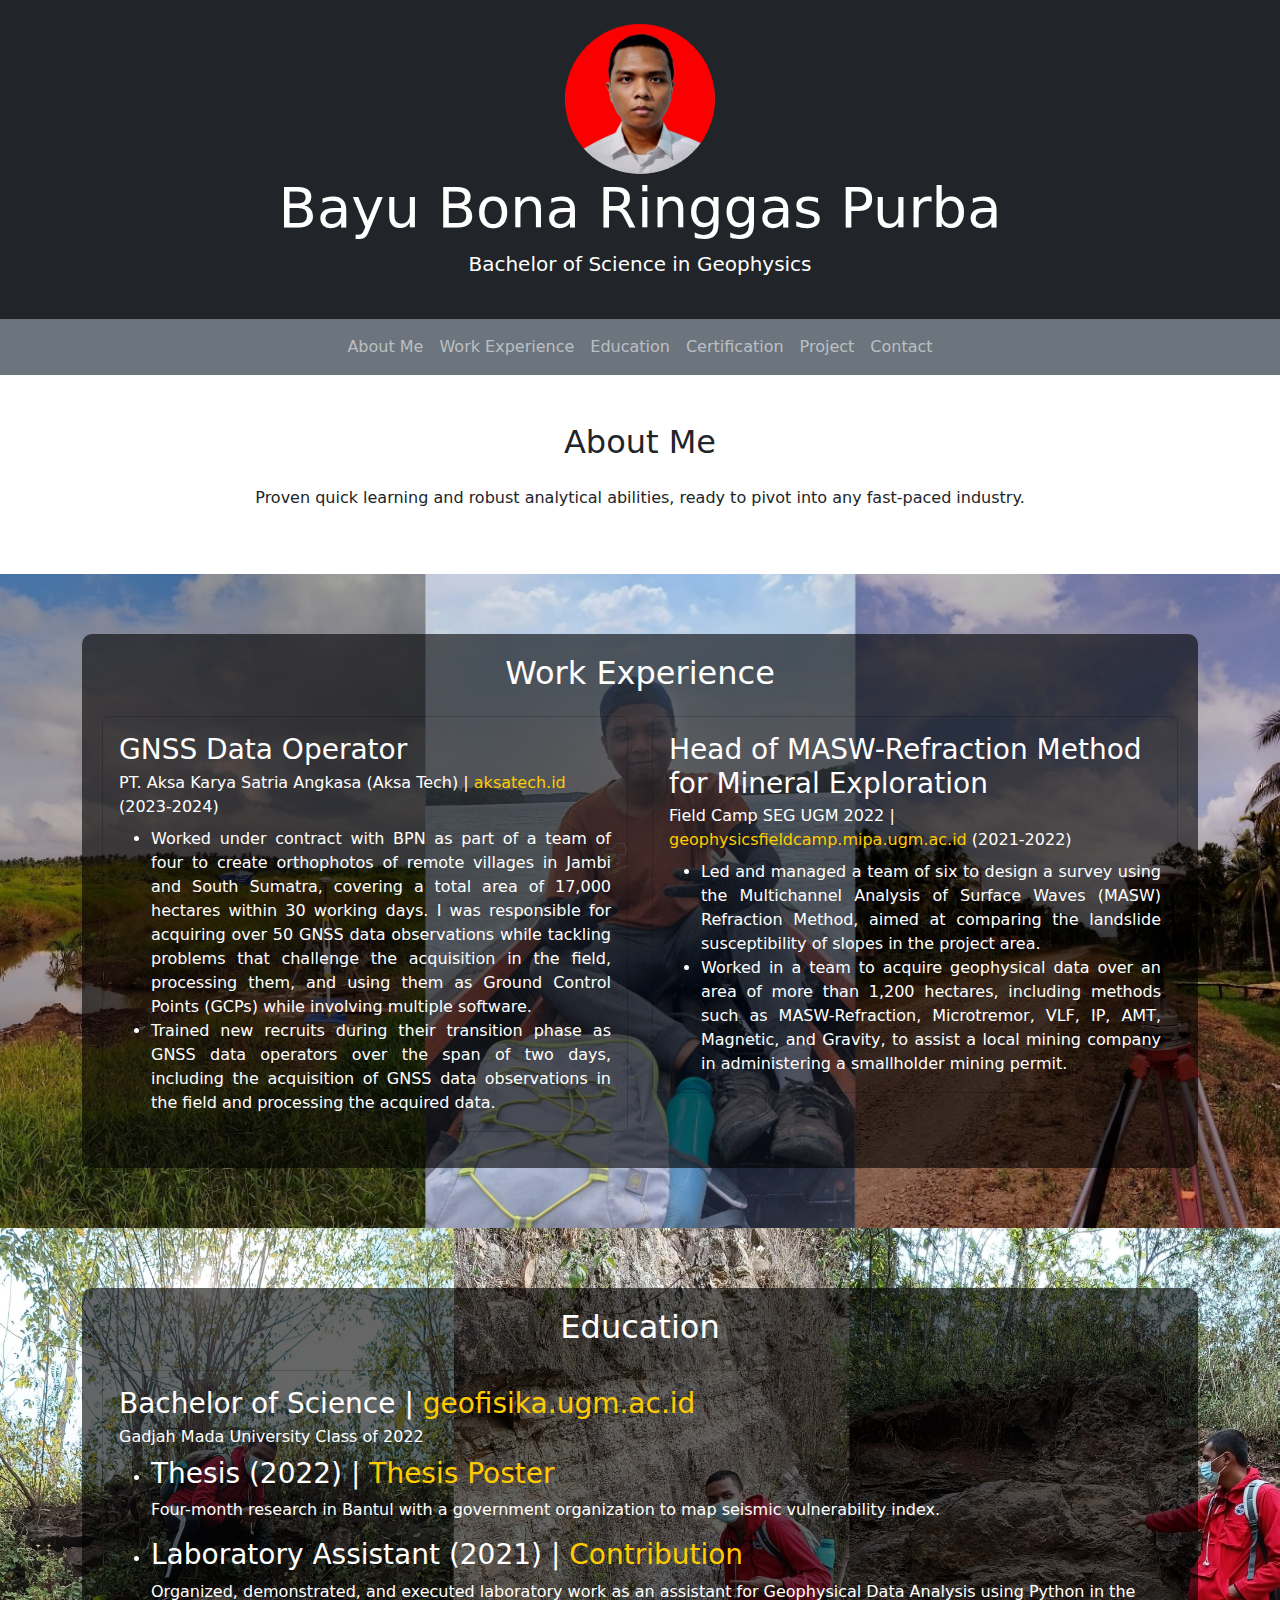
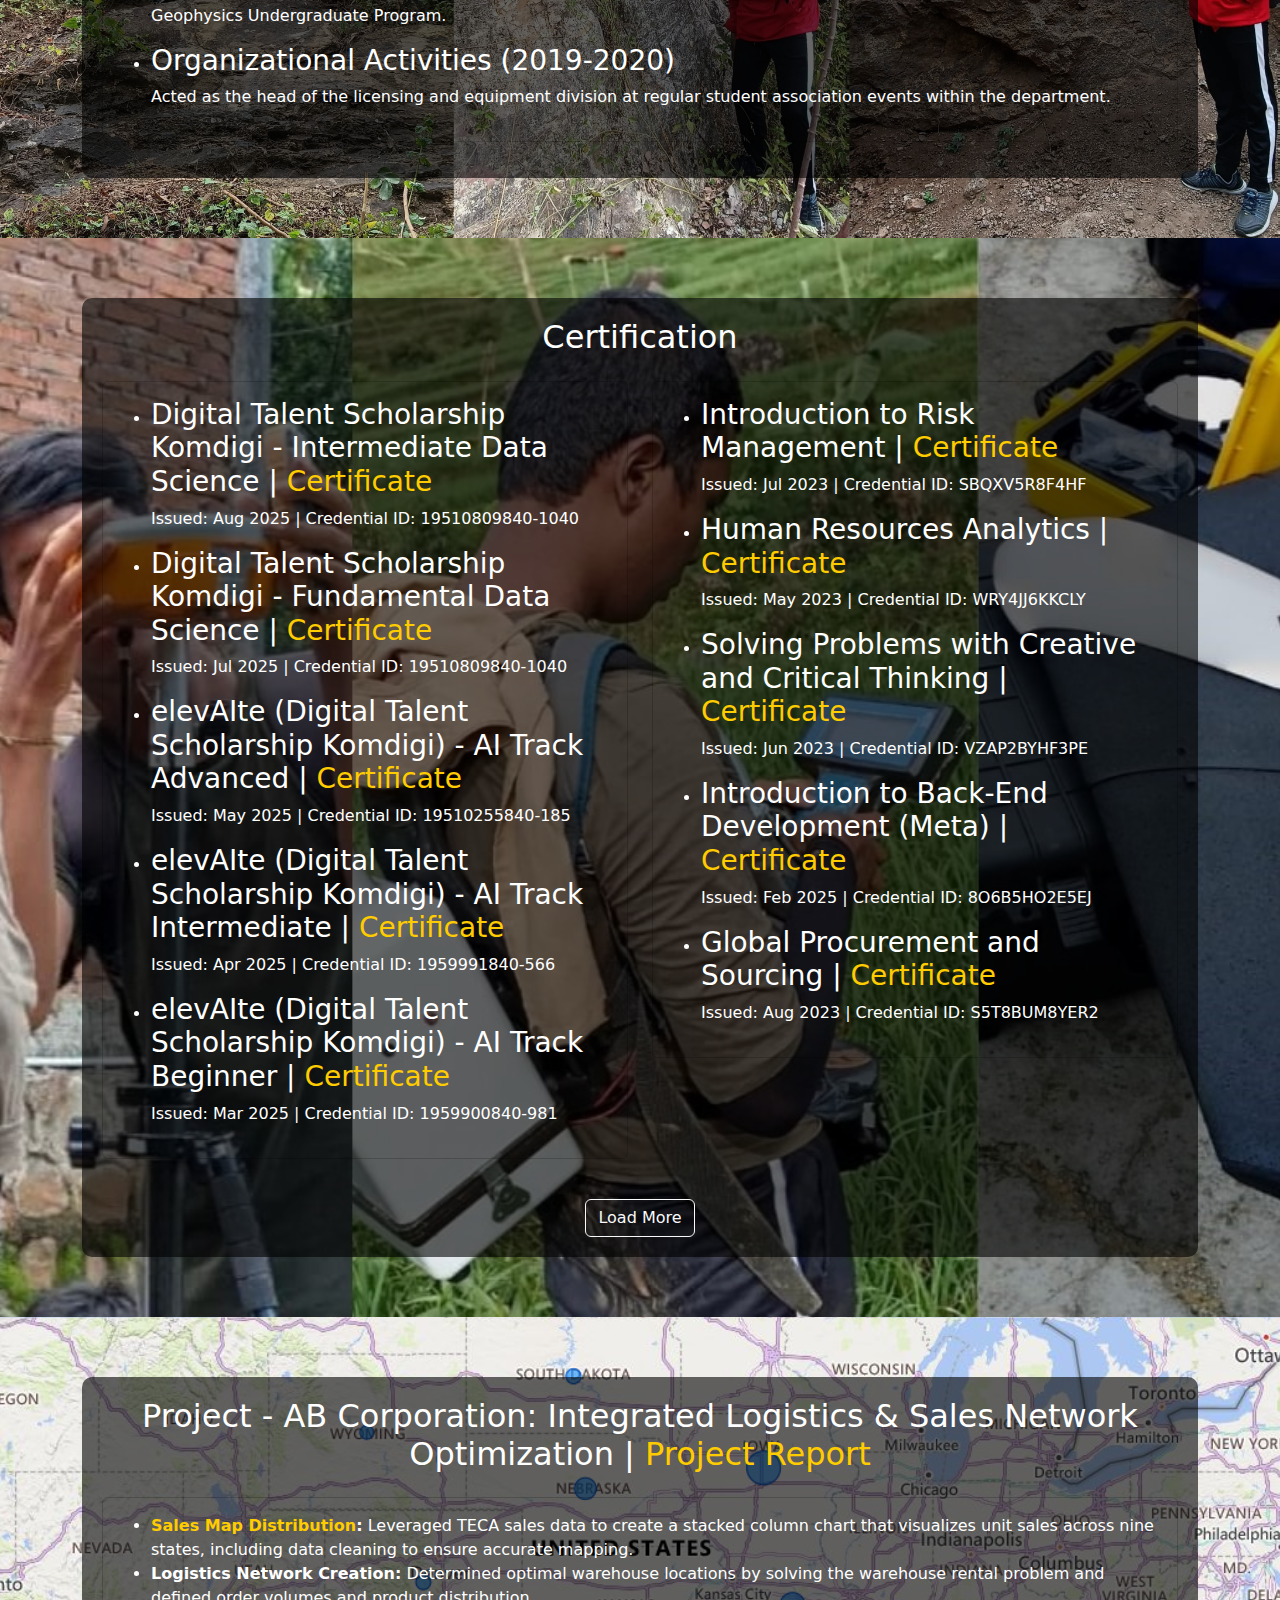
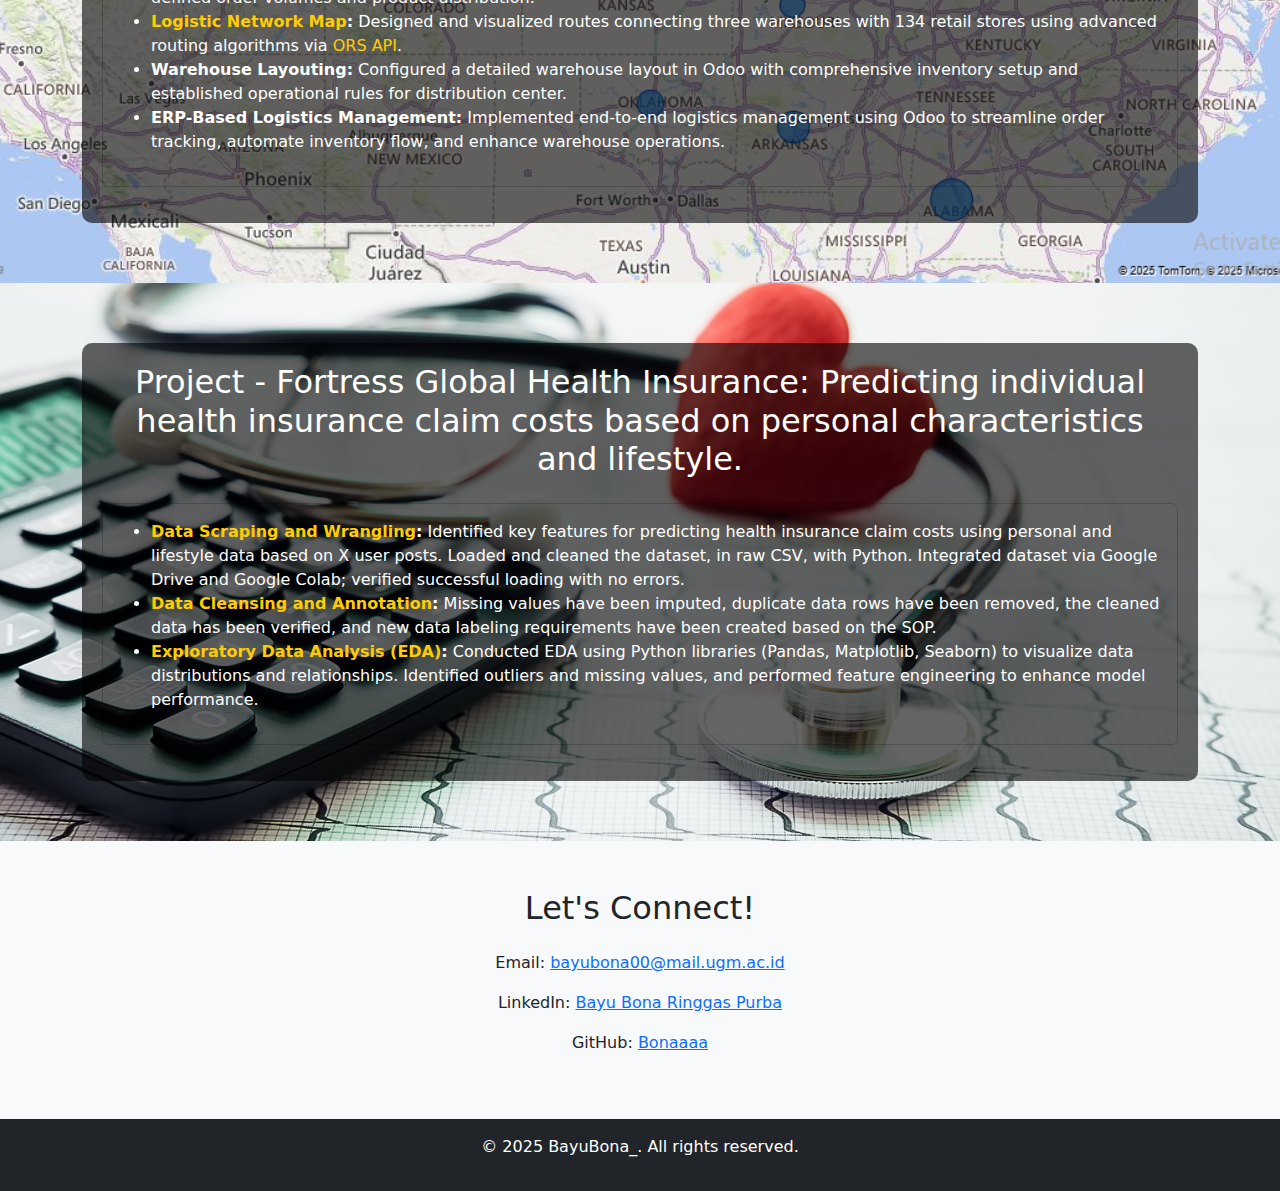
<file: index.html>
<!DOCTYPE html>
<html lang="en">
<head>
    <title>BayuBona_CV</title>
    <!-- Bootstrap CSS -->
    <link href="https://cdn.jsdelivr.net/npm/bootstrap@5.3.0/dist/css/bootstrap.min.css" rel="stylesheet">
    <!-- Custom CSS -->
    <style>
        .circle-img {
            width: 150px; 
            height: 150px;
            border-radius: 75%;
            object-fit: cover;
            object-position: 40% 35%;
        }
        .card-text {
            text-align: justify;
        }

        /* Section background images */
        .experience-section {
            background-image: url('gnss-sec.jpg');
            background-size: cover;
            background-position: center;
            color: white; /* Ensure text is readable */
            padding: 60px 0;
        }

        .education-section {
            background-image: url('education-3-sec.jpg'); /* Replace with your image path */
            background-size: cover;
            background-position: center;
            color: white; /* Ensure text is readable */
            padding: 60px 0;
        }

        .certification-section {
            background-image: url('certification-sec.jpg'); /* Replace with your image path */
            background-size: cover;
            background-position: center;
            color: white; /* Ensure text is readable */
            padding: 60px 0;
        }

        .Project-section {
            background-size: cover;
            background-position: center;
            color: white; /* Ensure text is readable */
            padding: 60px 0;
        }

        /* Specific background for Project - AB Corporation */
        #Project-AB-Corporation {
            background-image: url('stack.png'); /* Background for AB Corporation project */
        }

        /* Specific background for Fortress Global Health Insurance */
        #Project-Fortress-Health {
            background-image: url('healthcare.jpg'); /* Background for Fortress Health project */
        }

        /* Semi-transparent overlay for better readability */
        .section-overlay {
            background-color: rgba(0, 0, 0, 0.6); /* Semi-transparent black overlay */
            padding: 20px;
            border-radius: 10px;
        }

        /* Ensure links are visible */
        .experience-section a, .education-section a, .certification-section a, .Project-section a {
            color: #ffcc00; /* Bright color for links */
            text-decoration: none;
        }

        .experience-section a:hover, .education-section a:hover, .certification-section a:hover {
            text-decoration: underline;
        }
    </style>
</head>
<body>
    <!-- Header Section -->
    <header class="bg-dark text-white text-center py-4">
        <div class="container">
            <div class="row">
                <div class="col-12">
                    <div class="text-center">
                        <img src="photo.jpg" class="circle-img img-fluid" alt="Circular Image">
                    </div>
                </div>
            </div>
            <h1 class="display-4">Bayu Bona Ringgas Purba</h1>
            <p class="lead">Bachelor of Science in Geophysics</p>
        </div>
    </header>

    <!-- Navigation Bar -->
    <nav class="navbar navbar-expand-lg navbar-dark bg-secondary">
        <div class="container">
            <button class="navbar-toggler" type="button" data-bs-toggle="collapse" data-bs-target="#navbarNav">
                <span class="navbar-toggler-icon"></span>
            </button>
            <div class="collapse navbar-collapse" id="navbarNav">
                <ul class="navbar-nav mx-auto">
                    <li class="nav-item"><a class="nav-link" href="#about">About Me</a></li>
                    <li class="nav-item"><a class="nav-link" href="#experience">Work Experience</a></li>
                    <li class="nav-item"><a class="nav-link" href="#education">Education</a></li>
                    <li class="nav-item"><a class="nav-link" href="#Certification">Certification</a></li>
                    <li class="nav-item"><a class="nav-link" href="#Project-AB-Corporation">Project</a></li>
                    <li class="nav-item"><a class="nav-link" href="#contact">Contact</a></li>
                </ul>
            </div>
        </div>
    </nav>

    <!-- About Me Section -->
    <section id="about" class="py-5">
        <div class="container">
            <h2 class="text-center mb-4">About Me</h2>
            <p class="text-center">Proven quick learning and robust analytical abilities, ready to pivot into any fast-paced industry.</p>
        </div>
    </section>

    <!-- Experience Section -->
    <section id="experience" class="experience-section">
        <div class="container">
            <div class="section-overlay">
                <h2 class="text-center mb-4">Work Experience</h2>
                <div class="row">
                    <!-- Card 1 -->
                    <div class="col-12 col-md-6">
                        <div class="card mb-3 bg-transparent text-white">
                            <div class="card-body">
                                <h3 class="card-title">GNSS Data Operator</h3>
                                <p class="card-subtitle mb-2">PT. Aksa Karya Satria Angkasa (Aksa Tech) | <a href="http://aksatech.id">aksatech.id</a> (2023-2024)</p>
                                <ul class="card-text">
                                    <li>
                                        Worked under contract with BPN as part of a team of four to create orthophotos of remote villages in 
                                        Jambi and South Sumatra, covering a total area of 17,000 hectares within 30 working days. I was 
                                        responsible for acquiring over 50 GNSS data observations while tackling problems that challenge the 
                                        acquisition in the field, processing them, and using them as Ground Control Points (GCPs) while 
                                        involving multiple software. 
                                    </li>
                                    <li>
                                        Trained new recruits during their transition phase as GNSS data operators over the span of two days, 
                                        including the acquisition of GNSS data observations in the field and processing the acquired data. 
                                    </li>
                                </ul>
                            </div>
                        </div>
                    </div>
                    <!-- Card 2 -->
                    <div class="col-12 col-md-6">
                        <div class="card mb-3 bg-transparent text-white">
                            <div class="card-body">
                                <h3 class="card-title">Head of MASW-Refraction Method for Mineral Exploration</h3>
                                <p class="card-subtitle mb-2">Field Camp SEG UGM 2022 | <a href="http://geophysicsfieldcamp.mipa.ugm.ac.id">geophysicsfieldcamp.mipa.ugm.ac.id</a> (2021-2022)</p>
                                <ul class="card-text">
                                    <li>
                                        Led and managed a team of six to design a survey using the Multichannel Analysis of Surface Waves 
                                        (MASW) Refraction Method, aimed at comparing the landslide susceptibility of slopes in the project 
                                        area. 
                                    </li>
                                    <li>
                                        Worked in a team to acquire geophysical data over an area of more than 1,200 hectares, including 
                                        methods such as MASW-Refraction, Microtremor, VLF, IP, AMT, Magnetic, and Gravity, to assist a 
                                        local mining company in administering a smallholder mining permit. 
                                    </li>
                                </ul>
                            </div>
                        </div>
                    </div>
                </div>
            </div>
        </div>
    </section>

    <!-- Education Section -->
<section id="education" class="education-section">
    <div class="container">
        <div class="section-overlay">
            <h2 class="text-center mb-4">Education</h2>
            <div class="row">
                <div class="col-12">
                    <div class="card mb-3 bg-transparent text-white">
                        <div class="card-body">
                            <h3 class="card-title">
                                Bachelor of Science | 
                                <a href="http://geofisika.ugm.ac.id">geofisika.ugm.ac.id</a>
                            </h3>
                            <p class="card-subtitle mb-2">Gadjah Mada University Class of 2022</p>
                            <ul>
                                <li>
                                    <h3>
                                        Thesis (2022) | 
                                        <a href="https://drive.google.com/file/d/1SxA2MI53Pg2vnO3TC47YYcAiunO2aHNR/view?usp=sharing">
                                            Thesis Poster
                                        </a>
                                    </h3>
                                    <p>
                                        Four-month research in Bantul with a government organization to map seismic vulnerability index.
                                    </p>
                                </li>
                                <li>
                                    <h3>
                                        Laboratory Assistant (2021) | 
                                        <a href="https://github.com/Bonaaaa/Praktikum-MAG-2021">Contribution</a>
                                    </h3>
                                    <p>
                                        Organized, demonstrated, and executed laboratory work as an assistant for Geophysical Data Analysis using Python in the Geophysics Undergraduate Program.
                                    </p>
                                </li>
                                <li>
                                    <h3>Organizational Activities (2019-2020)</h3>
                                    <p>
                                        Acted as the head of the licensing and equipment division at regular student association events within the department.
                                    </p>
                                </li>
                            </ul>
                        </div>
                    </div>
                </div>
            </div>
        </div>
    </div>
</section>

<section id="Certification" class="certification-section">
  <div class="container">
    <div class="section-overlay">
      <h2 class="text-center mb-4">Certification</h2>
      <div class="row">
        <!-- Left Column -->
        <div class="col-12 col-md-6">
          <div class="card mb-3 bg-transparent text-white">
            <div class="card-body">
              <ul id="cert-list-left">
                <!-- First 5 (initial) -->
                <li>
                  <h3>Digital Talent Scholarship Komdigi - Intermediate Data Science |
                    <a href="https://drive.google.com/file/d/1jR6ExKeLaCnC9K95xGlYXYamyKbJTB_q/view?usp=sharing">Certificate</a></h3>
                  <p>Issued: Aug 2025 | Credential ID: 19510809840-1040</p>
                </li>
                <li>
                  <h3>Digital Talent Scholarship Komdigi - Fundamental Data Science |
                    <a href="https://drive.google.com/file/d/1ghW-pfGc1GZZmsKEBLIqirVOQHlTb68I/view?usp=sharing">Certificate</a></h3>
                  <p>Issued: Jul 2025 | Credential ID: 19510809840-1040</p>
                </li>
                <li>
                  <h3>elevAIte (Digital Talent Scholarship Komdigi) - AI Track Advanced |
                    <a href="https://drive.google.com/file/d/1cLwlQtZ793gRDIUggp5qj8HwMF7PE2w_/view?usp=sharing">Certificate</a></h3>
                  <p>Issued: May 2025 | Credential ID: 19510255840-185</p>
                </li>
                <li>
                  <h3>elevAIte (Digital Talent Scholarship Komdigi) - AI Track Intermediate |
                    <a href="https://drive.google.com/file/d/1ksqHEjJu-Ibk02DQxScgW6Z8GVAFomaX/view?usp=sharing">Certificate</a></h3>
                  <p>Issued: Apr 2025 | Credential ID: 1959991840-566</p>
                </li>
                <li>
                  <h3>elevAIte (Digital Talent Scholarship Komdigi) - AI Track Beginner |
                    <a href="https://drive.google.com/file/d/1OdlU0nuUe-N10S3bIXd6CmItOc58Mn_M/view?usp=sharing">Certificate</a></h3>
                  <p>Issued: Mar 2025 | Credential ID: 1959900840-981</p>
                </li>
           

                <!-- Hidden until Load More -->
                <div id="more-certs-left" style="display: none;">
                  <li>
                    <h3>ElevAIte (Micro Skill) - Dasar-dasar Keamanan AI |
                      <a href="https://drive.google.com/file/d/134pxRG-aYYYQoiz8CS7-iS0nSaoR3BYO/view?usp=sharing">Certificate</a></h3>
                    <p>Issued: Feb 2025 | Credential ID: 2299752990-3253</p>
                  </li>
                  <li>
                    <h3>ElevAIte (Micro Skill) - Menerapkan rekayasa prompt dengan Azure OpenAI Service |
                      <a href="https://drive.google.com/file/d/1ezil_bTo1GyBBYOn9kwFXmyduu2hxjup/view?usp=sharing">Certificate</a></h3>
                    <p>Issued: Feb 2025 | Credential ID: 2299753990-1483</p>
                  </li>
                  <li>
                    <h3>Create Your First Chatbot with Rasa and Python |
                      <a href="https://www.coursera.org/account/accomplishments/certificate/3ECS42EBW39H">Certificate</a></h3>
                    <p>Issued: May 2023 | Credential ID: 3ECS42EBW39H</p>
                  </li>
                  <li>
                    <h3>Databases and SQL for Data Science with Python |
                      <a href="https://www.coursera.org/account/accomplishments/certificate/9DAXV6AWPG69">Certificate</a></h3>
                    <p>Issued: May 2023 | Credential ID: 9DAXV6AWPG69</p>
                  </li>
                  <li>
                    <h3>Python Project for Data Science |
                      <a href="https://www.coursera.org/account/accomplishments/certificate/GXW373K6UCZ8">Certificate</a></h3>
                    <p>Issued: May 2023 | Credential ID: GXW373K6UCZ8</p>
                  </li>
                  <li>
                    <h3>Python for Data Science, AI & Development |
                      <a href="https://www.coursera.org/account/accomplishments/certificate/8ACRV9BXZQRW">Certificate</a></h3>
                    <p>Issued: May 2023 | Credential ID: 8ACRV9BXZQRW</p>
                  </li>
                  <li>
                    <h3>Data Science Methodology |
                      <a href="https://www.coursera.org/account/accomplishments/certificate/GMCWNC7W8Y8H">Certificate</a></h3>
                    <p>Issued: Apr 2023 | Credential ID: GMCWNC7W8Y8H</p>
                  </li>
                  <li>
                    <h3>Data Analysis with Python (IBM) |
                      <a href="https://www.coursera.org/account/accomplishments/verify/8JTNUE4U2HBR">Certificate</a></h3>
                    <p>Issued: Mar 2024 | Credential ID: 8JTNUE4U2HBR</p>
                  </li>
                  <li>
                    <h3>Application Development (Amazon) |
                      <a href="https://www.coursera.org/account/accomplishments/verify/PCEPTBSA4XTX">Certificate</a></h3>
                    <p>Issued: Feb 2025 | Credential ID: PCEPTBSA4XTX</p>
                  </li>
                  <li>
                  <h3>Procurement & Sourcing Introduction |
                    <a href="https://www.coursera.org/account/accomplishments/certificate/2NZB5LUFA8CK">Certificate</a></h3>
                  <p>Issued: May 2023 | Credential ID: 2NZB5LUFA8CK</p>
                  </li>
                  <li>
                    <h3>Foundations of Project Management |
                      <a href="https://www.coursera.org/account/accomplishments/certificate/FL4PZF6PSDD4">Certificate</a></h3>
                    <p>Issued: May 2023 | Credential ID: FL4PZF6PSDD4</p>
                  </li>
                </div>
              </ul>
            </div>
          </div>
        </div>

        <!-- Right Column -->
        <div class="col-12 col-md-6">
          <div class="card mb-3 bg-transparent text-white">
            <div class="card-body">
              <ul id="cert-list-right">
                <!-- First 5 (initial) -->
                <li>
                    <h3>Introduction to Risk Management |
                      <a href="https://www.coursera.org/account/accomplishments/certificate/SBQXV5R8F4HF">Certificate</a></h3>
                    <p>Issued: Jul 2023 | Credential ID: SBQXV5R8F4HF</p>
                  </li>
                <li>
                  <h3>Human Resources Analytics |
                    <a href="https://www.coursera.org/account/accomplishments/certificate/WRY4JJ6KKCLY">Certificate</a></h3>
                  <p>Issued: May 2023 | Credential ID: WRY4JJ6KKCLY</p>
                </li>
                <li>
                  <h3>Solving Problems with Creative and Critical Thinking |
                    <a href="https://www.coursera.org/account/accomplishments/certificate/VZAP2BYHF3PE">Certificate</a></h3>
                  <p>Issued: Jun 2023 | Credential ID: VZAP2BYHF3PE</p>
                </li>
                <li>
                    <h3>Introduction to Back-End Development (Meta) |
                      <a href="https://www.coursera.org/account/accomplishments/verify/8O6B5HO2E5EJ">Certificate</a></h3>
                    <p>Issued: Feb 2025 | Credential ID: 8O6B5HO2E5EJ</p>
                  </li>
                <li>
                  <h3>Global Procurement and Sourcing |
                    <a href="https://www.coursera.org/account/accomplishments/specialization/certificate/S5T8BUM8YER2">Certificate</a></h3>
                  <p>Issued: Aug 2023 | Credential ID: S5T8BUM8YER2</p>
                </li>

                <!-- Hidden until Load More -->
                <div id="more-certs-right" style="display: none;">
                  <li><h3>Strategic Procurement and Sourcing Conclusions |<a href="https://www.coursera.org/account/accomplishments/certificate/ES25WCAR9CSP">Certificate</a></h3><p>Issued: Aug 2023 | Credential ID: ES25WCAR9CSP</p></li>
                  <li><h3>Strategic Sourcing | <a href="https://www.coursera.org/account/accomplishments/certificate/LG2ZG732D9HU">Certificate</a></h3><p>Issued: Aug 2023 | Credential ID: LG2ZG732D9HU</p></li>
                  <li><h3>Supplier Management | <a href="https://www.coursera.org/account/accomplishments/certificate/E2NAWZM8MJNA">Certificate</a></h3><p>Issued: Aug 2023 | Credential ID: E2NAWZM8MJNA</p></li>
                  <li><h3>Supply Market Analysis | <a href="https://www.coursera.org/account/accomplishments/certificate/UJ45JDMZ3MBZ">Certificate</a></h3><p>Issued: Aug 2023 | Credential ID: UJ45JDMZ3MBZ</p></li>
                  <li><h3>Procurement Basics | <a href="https://www.coursera.org/account/accomplishments/certificate/PPW52GQHYLDZ">Certificate</a></h3><p>Issued: Jul 2023 | Credential ID: PPW52GQHYLDZ</p></li>
                  <li><h3>Procurement Negotiation | <a href="https://www.coursera.org/account/accomplishments/certificate/V4G9EQRUCJ5F">Certificate</a></h3><p>Issued: Jul 2023 | Credential ID: V4G9EQRUCJ5F</p></li>
                  <li><h3>Supply Chain Analytics Essentials | <a href="https://www.coursera.org/account/accomplishments/certificate/DK8AEPKQ72R2">Certificate</a></h3><p>Issued: May 2023 | Credential ID: DK8AEPKQ72R2</p></li>
                  <li><h3>Supply Chain Planning | <a href="https://www.coursera.org/account/accomplishments/certificate/5PLJYEQCZVQ2">Certificate</a></h3><p>Issued: May 2023 | Credential ID: 5PLJYEQCZVQ2</p></li>
                  <li><h3>Microsoft 365 Fundamentals Specialization | <a href="https://www.coursera.org/account/accomplishments/specialization/certificate/9K7CL85WUY9N">Certificate</a></h3><p>Issued: Oct 2023 | Credential ID: 9K7CL85WUY9N</p></li>
                  <li><h3>Online TOEFL Test 4 (Advanced Level) | <a href="https://englishvit.com/certificate/status/EV-TO4-09-2023-0157">Certificate</a></h3><p>Issued: Sep 2023 | Expires: Sep 2025 | Credential ID: EV/TO4/09/2023/0157</p></li>
                  <li><h3>Pendidikan & Pelatihan Kompetensi Ahli K3 Umum (AK3U) | <a href="https://drive.google.com/file/d/1juHOELtuw5DoSjWeYQdl_w7l7etpyxiX/view?usp=sharing">Certificate</a></h3><p>Issued: Nov 2023 | Credential ID: 09.0561/AK3U-NT/XI/2023</p></li>
                  <li><h3>Pengenalan Geoteknik & Analisis Lereng (Tekno Minerba) | <a href="https://drive.google.com/file/d/1Ql82mvK6h9866PqRFZtgIgdm9d3dW9Gp/view?usp=sharing">Certificate</a></h3><p>Issued: Nov 2023 | Credential ID: NO.010/TC/PGMB/TMM/XI/2023</p></li>
                </div>
              </ul>
            </div>
          </div>
        </div>
      </div>

      <!-- Load More Button -->
      <div class="text-center mt-4">
        <button id="loadMoreBtn" class="btn btn-outline-light">Load More</button>
      </div>
    </div>
  </div>
</section>

<script>
  document.getElementById('loadMoreBtn').addEventListener('click', function () {
    document.getElementById('more-certs-left').style.display = 'block';
    document.getElementById('more-certs-right').style.display = 'block';
    this.style.display = 'none';
  });
</script>


    <!-- Project - AB Corporation -->
<section id="Project-AB-Corporation" class="Project-section">
    <div class="container">
        <div class="section-overlay">
            <h2 class="text-center mb-4">
                Project - AB Corporation: Integrated Logistics & Sales Network Optimization | <a href="project_0ne.pdf">Project Report</a>
            </h2>
            <div class="row">
                <div class="col-12">
                    <div class="card mb-3 bg-transparent text-white">
                        <div class="card-body">
                            <ul>
                                    <li>
                                        <strong><a href="saleshistorydec24splitmerge.html">Sales Map Distribution</a>:</strong> Leveraged TECA sales data to create a stacked column chart that visualizes unit sales across nine states, including data cleaning to ensure accurate mapping.
                                    </li>
                                    <li>
                                        <strong>Logistics Network Creation:</strong> Determined optimal warehouse locations by solving the warehouse rental problem and defined order volumes and product distribution.
                                    </li>
                                    <li>
                                        <strong><a href="logisticnetwork.html">Logistic Network Map</a>:</strong> Designed and visualized routes connecting three warehouses with 134 retail stores using advanced routing algorithms via <a href="https://api.openrouteservice.org/">ORS API</a>.
                                    </li>
                                    <li>
                                        <strong>Warehouse Layouting:</strong> Configured a detailed warehouse layout in Odoo with comprehensive inventory setup and established operational rules for distribution center.
                                    </li>
                                    <li>
                                        <strong>ERP-Based Logistics Management:</strong> Implemented end-to-end logistics management using Odoo to streamline order tracking, automate inventory flow, and enhance warehouse operations.
                                    </li>
                                </ul>
                        </div>
                    </div>
                </div>
            </div>
        </div>
    </div>
</section>

<!-- Project - Fortress Global Health Insurance -->
<section id="Project-Fortress-Health" class="Project-section">
    <div class="container">
        <div class="section-overlay">
            <h2 class="text-center mb-4">
                Project - Fortress Global Health Insurance: Predicting individual health insurance claim costs based on personal characteristics and lifestyle.
            </h2>
            <div class="row">
                <div class="col-12">
                    <div class="card mb-3 bg-transparent text-white">
                        <div class="card-body">
                            <ul>
                                    <li>
                                        <strong><a href="">Data Scraping and Wrangling</a>:</strong> Identified key features for predicting health insurance claim costs using personal and lifestyle data based on X user posts. Loaded and cleaned the dataset, in raw CSV, with Python. Integrated dataset via Google Drive and Google Colab; verified successful loading with no errors.
                                    </li>
                                    <li>
                                        <strong><a href="">Data Cleansing and Annotation</a>:</strong> Missing values have been imputed, duplicate data rows have been removed, the cleaned data has been verified, and new data labeling requirements have been created based on the SOP.
                                    </li>
                                    <li>
                                        <strong><a href="">Exploratory Data Analysis (EDA)</a>:</strong> Conducted EDA using Python libraries (Pandas, Matplotlib, Seaborn) to visualize data distributions and relationships. Identified outliers and missing values, and performed feature engineering to enhance model performance.
                                    </li>
                                </ul>
                        </div>
                    </div>
                </div>
            </div>
        </div>
    </div>
</section>


    <!-- Contact Section -->
    <section id="contact" class="bg-light py-5">
        <div class="container">
            <h2 class="text-center mb-4">Let's Connect!</h2>
            <div class="row">
                <div class="col-12 col-md-6 mx-auto text-center">
                    <p>Email: <a href="bayubona00@mail.ugm.ac.id">bayubona00@mail.ugm.ac.id</a></p>
                    <p>LinkedIn: <a href="https://linkedin.com/in/bayubona">Bayu Bona Ringgas Purba</a></p>
                    <p>GitHub: <a href="https://github.com/Bonaaaa">Bonaaaa</a></p>
                </div>
            </div>
        </div>
    </section>

    <!-- Footer -->
    <footer class="bg-dark text-white text-center py-3">
        <div class="container">
            <p>&copy; 2025 BayuBona_. All rights reserved.</p>
        </div>
    </footer>

    <!-- Bootstrap JS (Optional, for interactive components) -->
    <script src="https://cdn.jsdelivr.net/npm/bootstrap@5.3.0/dist/js/bootstrap.bundle.min.js"></script>
</body>
</html>
</file>
